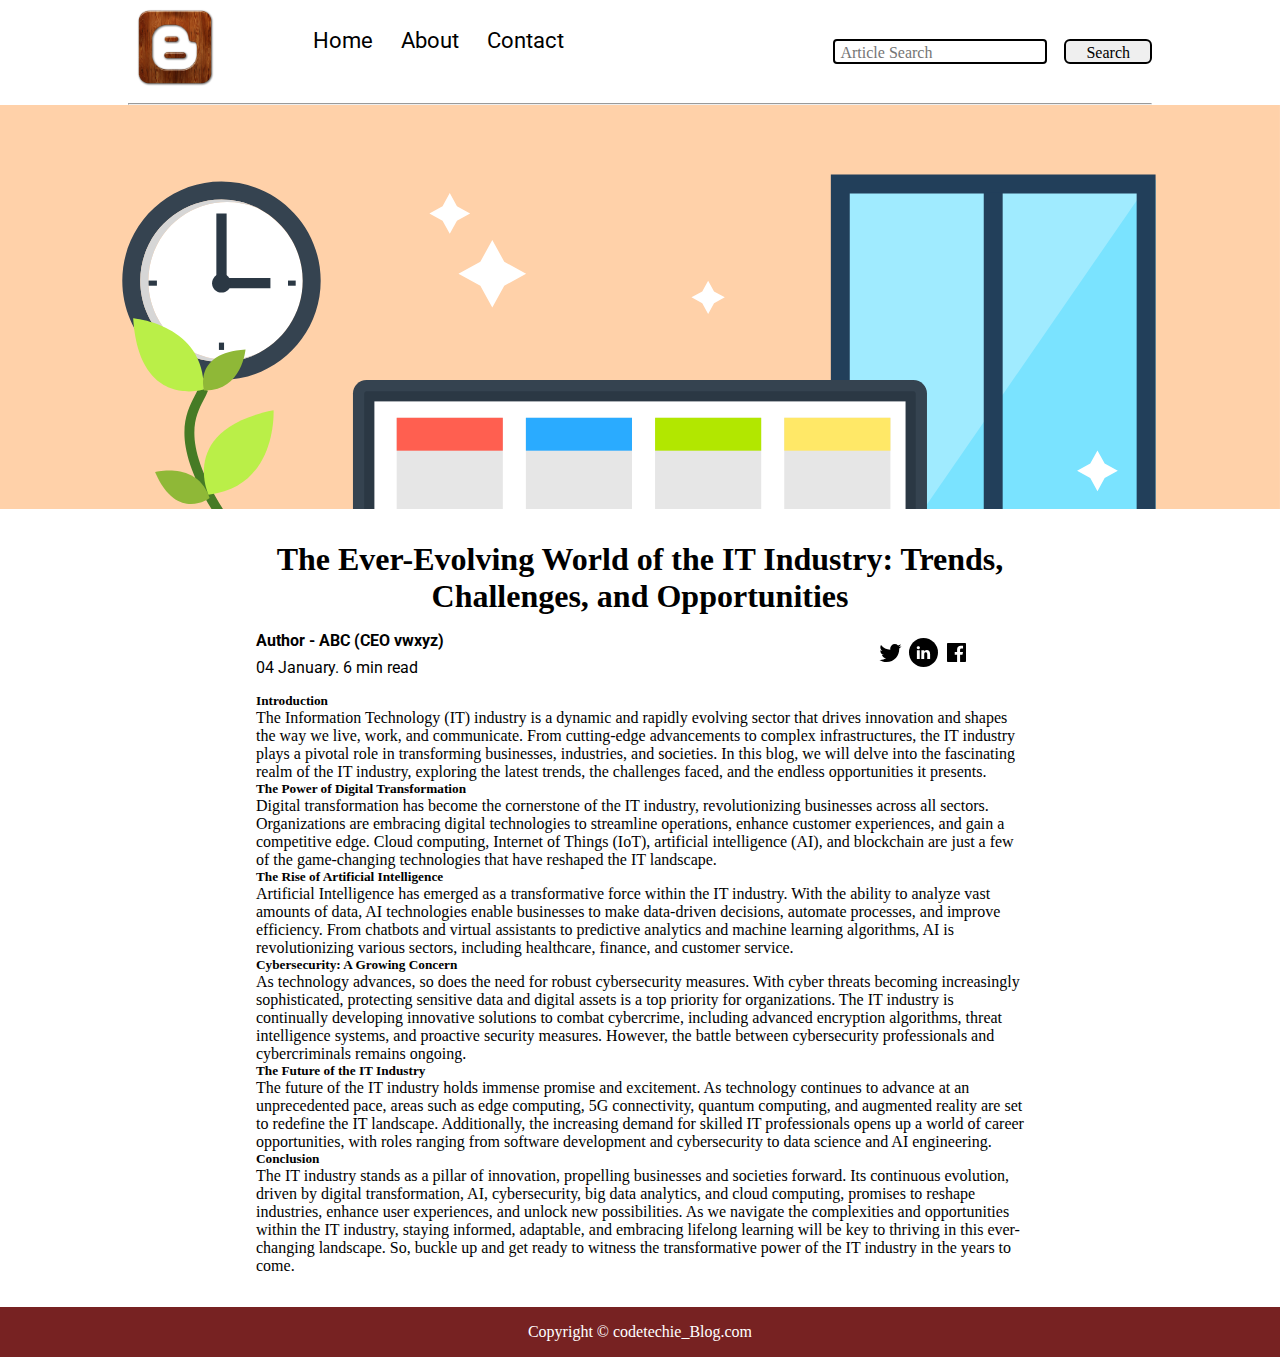
<file: blog.html>
<!DOCTYPE html>
<html lang="en">
<head>
    <meta charset="UTF-8">
    <meta name="viewport" content="width=device-width, initial-scale=1.0">
    <link rel="stylesheet" href="style.css">
    <link rel="stylesheet" href="utils.css">
    <link rel="stylesheet" href="blogpost.css">
    <link rel="stylesheet" href="mobile.css">
    <title>MyBlog</title>
</head>
<body>
    <nav class="navigation max-width-1 m-auto">
        <div class="nav-left">
            <a href="/">
                <span><img src="pngwing.com.png" width="94px" alt=""></span>
            </a>
            <ul>
                <li><a href="/index.html">Home</a></li>
                <li><a href="#">About</a></li>
                <li><a href="/contact.html">Contact</a></li>
            </ul>
        </div>
        <div class="nav-right">
            <form action="/search.html" method="get">
                <input class="form-input" type="text" name="query" placeholder="Article Search">
                <button class="btn">Search</button>
            </form>

        </div>

    </nav>
    <div class="max-width-1 m-auto">
        <hr>
    </div>
    <div class="post-img">
        <img src="11.svg" alt="">
    </div>
    <div class="m-auto blog-post-content max-width-2 m-auto my-2">
        <h1 class="font1">The Ever-Evolving World of the IT Industry: Trends, Challenges, and Opportunities</h1>
        <div class="blogpost-meta">
            <div class="author-info">
                <div>
                <b>
                  Author - ABC (CEO vwxyz)
                </b>
                </div>
                <div>04 January. 6 min read</div>
            </div>
            <div class="social">
                <svg width="29" height="29" class="hk"><path d="M22.05 7.54a4.47 4.47 0 0 0-3.3-1.46 4.53 4.53 0 0 0-4.53 4.53c0 .35.04.7.08 1.05A12.9 12.9 0 0 1 5 6.89a5.1 5.1 0 0 0-.65 2.26c.03 1.6.83 2.99 2.02 3.79a4.3 4.3 0 0 1-2.02-.57v.08a4.55 4.55 0 0 0 3.63 4.44c-.4.08-.8.13-1.21.16l-.81-.08a4.54 4.54 0 0 0 4.2 3.15 9.56 9.56 0 0 1-5.66 1.94l-1.05-.08c2 1.27 4.38 2.02 6.94 2.02 8.3 0 12.86-6.9 12.84-12.85.02-.24 0-.43 0-.65a8.68 8.68 0 0 0 2.26-2.34c-.82.38-1.7.62-2.6.72a4.37 4.37 0 0 0 1.95-2.51c-.84.53-1.81.9-2.83 1.13z"></path></svg>

                <svg style="background: black;
                border-radius: 21px;" width="29" height="29" viewBox="0 0 29 29" fill="none" class="hk"><path d="M5 6.36C5 5.61 5.63 5 6.4 5h16.2c.77 0 1.4.61 1.4 1.36v16.28c0 .75-.63 1.36-1.4 1.36H6.4c-.77 0-1.4-.6-1.4-1.36V6.36z"></path><path fill-rule="evenodd" clip-rule="evenodd" d="M10.76 20.9v-8.57H7.89v8.58h2.87zm-1.44-9.75c1 0 1.63-.65 1.63-1.48-.02-.84-.62-1.48-1.6-1.48-.99 0-1.63.64-1.63 1.48 0 .83.62 1.48 1.59 1.48h.01zM12.35 20.9h2.87v-4.79c0-.25.02-.5.1-.7.2-.5.67-1.04 1.46-1.04 1.04 0 1.46.8 1.46 1.95v4.59h2.87v-4.92c0-2.64-1.42-3.87-3.3-3.87-1.55 0-2.23.86-2.61 1.45h.02v-1.24h-2.87c.04.8 0 8.58 0 8.58z" fill="#fff"></path></svg>

                <svg width="29" height="29" class="hk"><path d="M23.2 5H5.8a.8.8 0 0 0-.8.8V23.2c0 .44.35.8.8.8h9.3v-7.13h-2.38V13.9h2.38v-2.38c0-2.45 1.55-3.66 3.74-3.66 1.05 0 1.95.08 2.2.11v2.57h-1.5c-1.2 0-1.48.57-1.48 1.4v1.96h2.97l-.6 2.97h-2.37l.05 7.12h5.1a.8.8 0 0 0 .79-.8V5.8a.8.8 0 0 0-.8-.79"></path></svg>

            </div>
        </div>
         <p class="font1"><h5>Introduction</h5>

            The Information Technology (IT) industry is a dynamic and rapidly evolving sector that drives innovation and shapes the way we live, work, and communicate. From cutting-edge advancements to complex infrastructures, the IT industry plays a pivotal role in transforming businesses, industries, and societies. In this blog, we will delve into the fascinating realm of the IT industry, exploring the latest trends, the challenges faced, and the endless opportunities it presents.<br>
            
            <h5>The Power of Digital Transformation</h5>
            
            Digital transformation has become the cornerstone of the IT industry, revolutionizing businesses across all sectors. Organizations are embracing digital technologies to streamline operations, enhance customer experiences, and gain a competitive edge. Cloud computing, Internet of Things (IoT), artificial intelligence (AI), and blockchain are just a few of the game-changing technologies that have reshaped the IT landscape.<br>
            
            <h5>The Rise of Artificial Intelligence</h5>
            
            Artificial Intelligence has emerged as a transformative force within the IT industry. With the ability to analyze vast amounts of data, AI technologies enable businesses to make data-driven decisions, automate processes, and improve efficiency. From chatbots and virtual assistants to predictive analytics and machine learning algorithms, AI is revolutionizing various sectors, including healthcare, finance, and customer service.<br>
            
            <h5>Cybersecurity: A Growing Concern</h5>
            
            As technology advances, so does the need for robust cybersecurity measures. With cyber threats becoming increasingly sophisticated, protecting sensitive data and digital assets is a top priority for organizations. The IT industry is continually developing innovative solutions to combat cybercrime, including advanced encryption algorithms, threat intelligence systems, and proactive security measures. However, the battle between cybersecurity professionals and cybercriminals remains ongoing.<br>
            
           <h5> The Future of the IT Industry</h5>
            
            The future of the IT industry holds immense promise and excitement. As technology continues to advance at an unprecedented pace, areas such as edge computing, 5G connectivity, quantum computing, and augmented reality are set to redefine the IT landscape. Additionally, the increasing demand for skilled IT professionals opens up a world of career opportunities, with roles ranging from software development and cybersecurity to data science and AI engineering.<br>
            
            <h5>Conclusion</h5>
                   
            The IT industry stands as a pillar of innovation, propelling businesses and societies forward. Its continuous evolution, driven by digital transformation, AI, cybersecurity, big data analytics, and cloud computing, promises to reshape industries, enhance user experiences, and unlock new possibilities. As we navigate the complexities and opportunities within the IT industry, staying informed, adaptable, and embracing lifelong learning will be key to thriving in this ever-changing landscape. So, buckle up and get ready to witness the transformative power of the IT industry in the years to come.</p>
         </div>
   

    <div class="footer">
        <p>Copyright &copy; codetechie_Blog.com </p>
    </div>
</body>
</html>
</file>
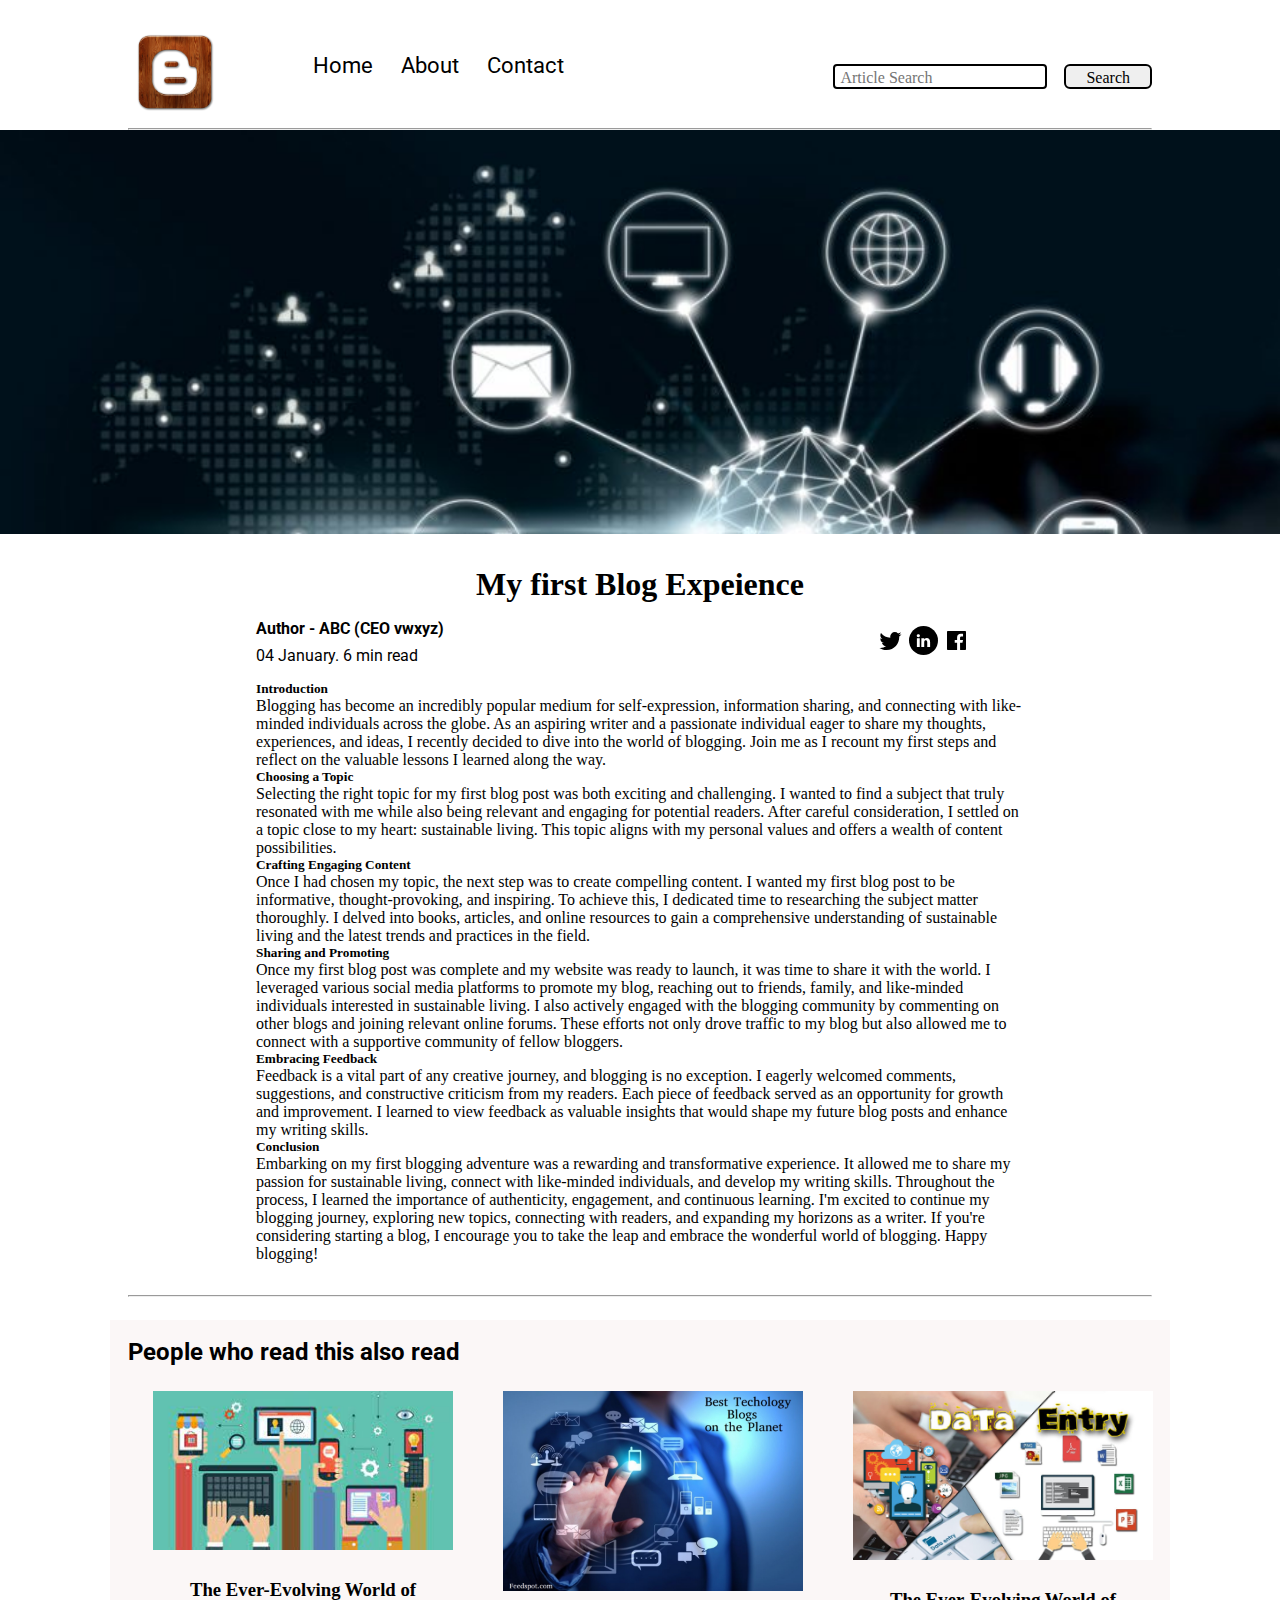
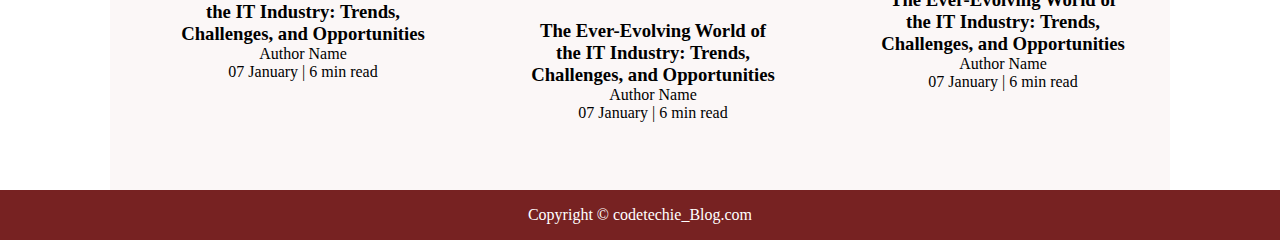
<file: blogpost.html>
<!DOCTYPE html>
<html lang="en">
<head>
    <meta charset="UTF-8">
    <meta name="viewport" content="width=device-width, initial-scale=1.0">
    <link rel="stylesheet" href="utils.css">
    <link rel="stylesheet" href="style.css">
    <link rel="stylesheet" href="blogpost.css">
    <link rel="stylesheet" href="mobile.css">
    <title>MyBlog</title>
</head>
<body>
    <nav class="navigation max-width-1 m-auto">
        <div class="nav-left">
            <a href="/">
                <span><img src="pngwing.com.png" width="94px" alt=""></span>
            </a>
            <ul>
                <li><a href="index.html">Home</a></li>
                <li><a href="#">About</a></li>
                <li><a href="contact.html">Contact</a></li>
            </ul>
        </div>
        <div class="nav-right">
            <form action="search.html" method="get">
                <input class="form-input" type="text" name="query" placeholder="Article Search">
                <button class="btn">Search</button>
            </form>

        </div>

    </nav>
    <div class="max-width-1 m-auto">
        <hr>
    </div>
    <div class="post-img">
        <img src="Technology-Blog000.jpg" alt="">
    </div>
    <div class="m-auto blog-post-content max-width-2 m-auto my-2">
        <h1 class="font1">My first Blog Expeience</h1>
        <div class="blogpost-meta">
            <div class="author-info">
                <div>
                <b>
                  Author - ABC (CEO vwxyz)
                </b>
                </div>
                <div>04 January. 6 min read</div>
            </div>
            <div class="social">
                <svg width="29" height="29" class="hk"><path d="M22.05 7.54a4.47 4.47 0 0 0-3.3-1.46 4.53 4.53 0 0 0-4.53 4.53c0 .35.04.7.08 1.05A12.9 12.9 0 0 1 5 6.89a5.1 5.1 0 0 0-.65 2.26c.03 1.6.83 2.99 2.02 3.79a4.3 4.3 0 0 1-2.02-.57v.08a4.55 4.55 0 0 0 3.63 4.44c-.4.08-.8.13-1.21.16l-.81-.08a4.54 4.54 0 0 0 4.2 3.15 9.56 9.56 0 0 1-5.66 1.94l-1.05-.08c2 1.27 4.38 2.02 6.94 2.02 8.3 0 12.86-6.9 12.84-12.85.02-.24 0-.43 0-.65a8.68 8.68 0 0 0 2.26-2.34c-.82.38-1.7.62-2.6.72a4.37 4.37 0 0 0 1.95-2.51c-.84.53-1.81.9-2.83 1.13z"></path></svg>

                <svg style="background: black;
                border-radius: 21px;" width="29" height="29" viewBox="0 0 29 29" fill="none" class="hk"><path d="M5 6.36C5 5.61 5.63 5 6.4 5h16.2c.77 0 1.4.61 1.4 1.36v16.28c0 .75-.63 1.36-1.4 1.36H6.4c-.77 0-1.4-.6-1.4-1.36V6.36z"></path><path fill-rule="evenodd" clip-rule="evenodd" d="M10.76 20.9v-8.57H7.89v8.58h2.87zm-1.44-9.75c1 0 1.63-.65 1.63-1.48-.02-.84-.62-1.48-1.6-1.48-.99 0-1.63.64-1.63 1.48 0 .83.62 1.48 1.59 1.48h.01zM12.35 20.9h2.87v-4.79c0-.25.02-.5.1-.7.2-.5.67-1.04 1.46-1.04 1.04 0 1.46.8 1.46 1.95v4.59h2.87v-4.92c0-2.64-1.42-3.87-3.3-3.87-1.55 0-2.23.86-2.61 1.45h.02v-1.24h-2.87c.04.8 0 8.58 0 8.58z" fill="#fff"></path></svg>

                <svg width="29" height="29" class="hk"><path d="M23.2 5H5.8a.8.8 0 0 0-.8.8V23.2c0 .44.35.8.8.8h9.3v-7.13h-2.38V13.9h2.38v-2.38c0-2.45 1.55-3.66 3.74-3.66 1.05 0 1.95.08 2.2.11v2.57h-1.5c-1.2 0-1.48.57-1.48 1.4v1.96h2.97l-.6 2.97h-2.37l.05 7.12h5.1a.8.8 0 0 0 .79-.8V5.8a.8.8 0 0 0-.8-.79"></path></svg>

            </div>
        </div>
         <p class="font1"><h5>Introduction</h5>

            Blogging has become an incredibly popular medium for self-expression, information sharing, and connecting with like-minded individuals across the globe. As an aspiring writer and a passionate individual eager to share my thoughts, experiences, and ideas, I recently decided to dive into the world of blogging. Join me as I recount my first steps and reflect on the valuable lessons I learned along the way.<br>
            
            <h5>Choosing a Topic</h5>
            
            Selecting the right topic for my first blog post was both exciting and challenging. I wanted to find a subject that truly resonated with me while also being relevant and engaging for potential readers. After careful consideration, I settled on a topic close to my heart: sustainable living. This topic aligns with my personal values and offers a wealth of content possibilities.<br>
            
           <h5> Crafting Engaging Content</h5>
            
            Once I had chosen my topic, the next step was to create compelling content. I wanted my first blog post to be informative, thought-provoking, and inspiring. To achieve this, I dedicated time to researching the subject matter thoroughly. I delved into books, articles, and online resources to gain a comprehensive understanding of sustainable living and the latest trends and practices in the field.<br>
                       
            <h5>Sharing and Promoting</h5>
            
            Once my first blog post was complete and my website was ready to launch, it was time to share it with the world. I leveraged various social media platforms to promote my blog, reaching out to friends, family, and like-minded individuals interested in sustainable living. I also actively engaged with the blogging community by commenting on other blogs and joining relevant online forums. These efforts not only drove traffic to my blog but also allowed me to connect with a supportive community of fellow bloggers.<br>
            
            <h5>Embracing Feedback</h5>
            
            Feedback is a vital part of any creative journey, and blogging is no exception. I eagerly welcomed comments, suggestions, and constructive criticism from my readers. Each piece of feedback served as an opportunity for growth and improvement. I learned to view feedback as valuable insights that would shape my future blog posts and enhance my writing skills.<br>
            
           <h5> Conclusion</h5>
            
            Embarking on my first blogging adventure was a rewarding and transformative experience. It allowed me to share my passion for sustainable living, connect with like-minded individuals, and develop my writing skills. Throughout the process, I learned the importance of authenticity, engagement, and continuous learning. I'm excited to continue my blogging journey, exploring new topics, connecting with readers, and expanding my horizons as a writer. If you're considering starting a blog, I encourage you to take the leap and embrace the wonderful world of blogging. Happy blogging!</p>
    </div>

    <div class="max-width-1 m-auto"><hr></div>
    <div class="home-articles max-width-1 m-auto font2">
        <h2>People who read this also read</h2>
        <div class="row">

       
        <div class="home-article more-post">
            <div class="home-article-img">
                <img src="images.jpeg" alt="article">
            </div>
            <div class="home-article-content font1 center">
                <a href="blog.html"><h3>The Ever-Evolving World of the IT Industry: Trends, Challenges, and Opportunities</h3></a>
                
                <div>Author Name</div>
                <span>07 January | 6 min read</span>
            </div>
        </div>
        <div class="home-article more-post">
            <div class="home-article-img">
                <img src="technology.jpeg" alt="article">
            </div>
            <div class="home-article-content font1 center">
                <a href="blog.html"><h3>The Ever-Evolving World of the IT Industry: Trends, Challenges, and Opportunities</h3></a>
                
                <div>Author Name</div>
                <span>07 January | 6 min read</span>
            </div>
        </div>
        <div class="home-article more-post">
            <div class="home-article-img">
                <img src="do-anything-you-want.jpg" alt="article">
            </div>
            <div class="home-article-content font1 center">
                <a href="blog.html"><h3>The Ever-Evolving World of the IT Industry: Trends, Challenges, and Opportunities</h3></a>
                
                <div>Author Name</div>
                <span>07 January | 6 min read</span>
            </div>
        </div>
        
    </div>
    </div>

    <div class="footer">
        <p>Copyright &copy; codetechie_Blog.com </p>
    </div>
</body>
</html>
</file>
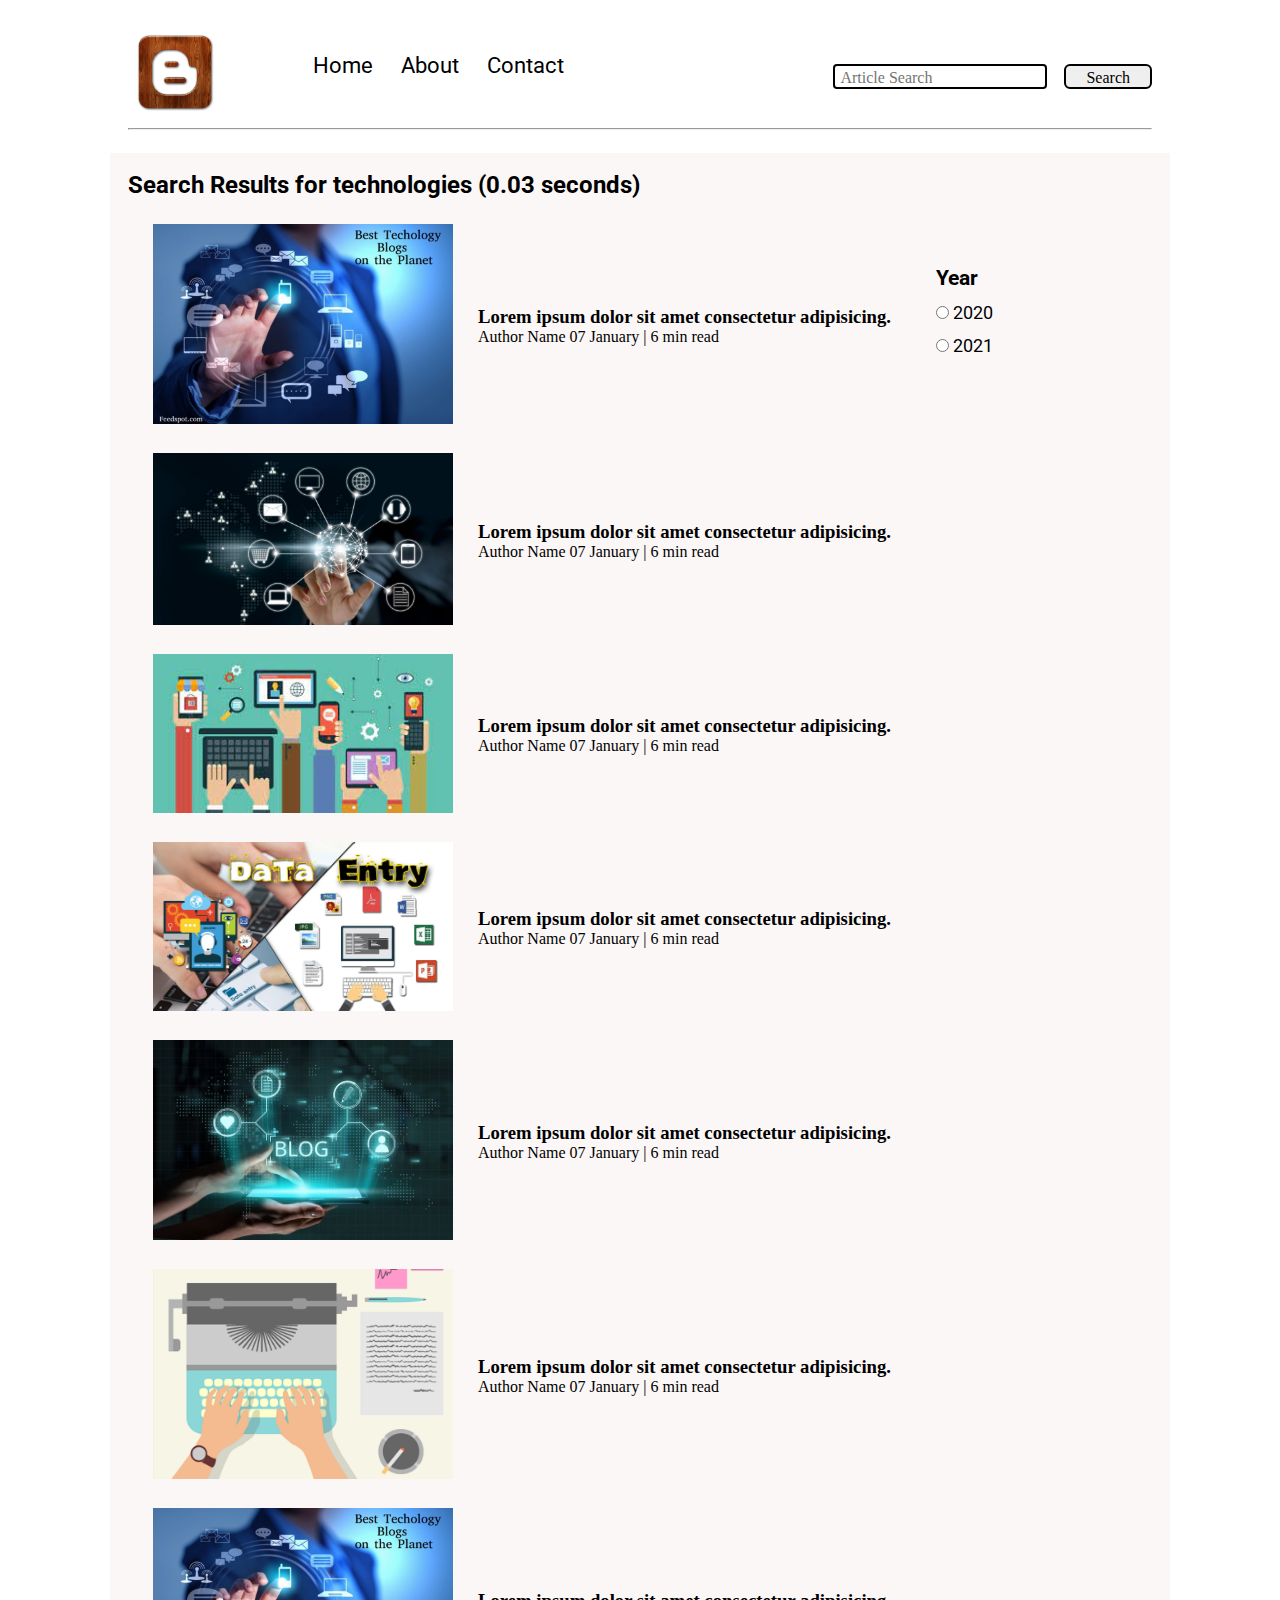
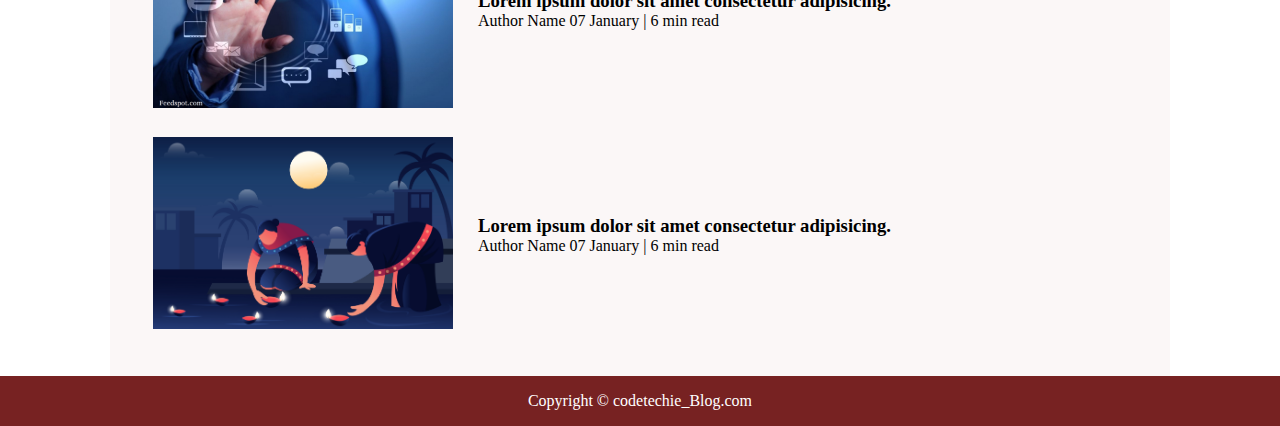
<file: search.html>
<!DOCTYPE html>
<html lang="en">
<head>
    <meta charset="UTF-8">
    <meta name="viewport" content="width=device-width, initial-scale=1.0">
    <link rel="stylesheet" href="utils.css">
    <link rel="stylesheet" href="style.css">
    <link rel="stylesheet" href="mobile.css">
    <title>MyBlog</title>
</head>
<body>
    <nav class="navigation max-width-1 m-auto">
        <div class="nav-left">
            <a href="/">
                <span><img src="pngwing.com.png" width="94px" alt=""></span>
            </a>
            <ul>
                <li><a href="/index.html">Home</a></li>
                <li><a href="#">About</a></li>
                <li><a href="contact.html">Contact</a></li>
            </ul>
        </div>
        <div class="nav-right">
            <form action="search.html" method="get">
                <input class="form-input" type="text" name="query" placeholder="Article Search">
                <button class="btn">Search</button>
            </form>

        </div>

    </nav>
 

    <div class="max-width-1 m-auto"><hr></div>
    <div class="home-articles max-width-1 m-auto font2">
        
        <h2>Search Results for technologies (0.03 seconds)</h2>
        <div class="year-box adjust-year">
            <div>
                <h3>Year </h3>
            </div>
            <div>
                <input type="radio" name="year" id=""> 2020
            </div>
            <div>
                <input type="radio" name="year" id=""> 2021
            </div>
        </div>
        <div class="home-article">
            <div class="home-article-img">
                <img src="technology.jpeg" alt="article">
            </div>
            <div class="home-article-content font1">
                <a href="blogpost.html"><h3>Lorem ipsum dolor sit amet consectetur adipisicing.</h3></a>
                
                <span>Author Name</span>
                <span>07 January | 6 min read</span>
            </div>
        </div>
        <div class="home-article">
            <div class="home-article-img">
                <img src="Technology-Blog000.jpg" alt="article">
            </div>
            <div class="home-article-content font1">
                <a href="blogpost.html"><h3>Lorem ipsum dolor sit amet consectetur adipisicing.</h3></a>
                
                <span>Author Name</span>
                <span>07 January | 6 min read</span>
            </div>
        </div>
        <div class="home-article">
            <div class="home-article-img">
                <img src="images.jpeg" alt="article">
            </div>
            <div class="home-article-content font1">
                <a href="blogpost.html"><h3>Lorem ipsum dolor sit amet consectetur adipisicing.</h3></a>
                
                <span>Author Name</span>
                <span>07 January | 6 min read</span>
            </div>
        </div>
        <div class="home-article">
            <div class="home-article-img">
                <img src="do-anything-you-want.jpg" alt="article">
            </div>
            <div class="home-article-content font1">
                <a href="blogpost.html"><h3>Lorem ipsum dolor sit amet consectetur adipisicing.</h3></a>
                
                <span>Author Name</span>
                <span>07 January | 6 min read</span>
            </div>
        </div>
        <div class="home-article">
            <div class="home-article-img">
                <img src="img3.avif" alt="article">
            </div>
            <div class="home-article-content font1">
                <a href="blogpost.html"><h3>Lorem ipsum dolor sit amet consectetur adipisicing.</h3></a>
                
                <span>Author Name</span>
                <span>07 January | 6 min read</span>
            </div>
        </div>
        <div class="home-article">
            <div class="home-article-img">
                <img src="1.png" alt="article">
            </div>
            <div class="home-article-content font1">
                <a href="blogpost.html"><h3>Lorem ipsum dolor sit amet consectetur adipisicing.</h3></a>
                
                <span>Author Name</span>
                <span>07 January | 6 min read</span>
            </div>
        </div>
        <div class="home-article">
            <div class="home-article-img">
                <img src="technology.jpeg" alt="article">
            </div>
            <div class="home-article-content font1">
                <a href="blogpost.html"><h3>Lorem ipsum dolor sit amet consectetur adipisicing.</h3></a>
                
                <span>Author Name</span>
                <span>07 January | 6 min read</span>
            </div>
        </div>
        <div class="home-article">
            <div class="home-article-img">
                <img src="Vecteezy_Diwali-Illustration_ba1020.jpg" alt="article">
            </div>
            <div class="home-article-content font1">
                <a href="blogpost.html"><h3>Lorem ipsum dolor sit amet consectetur adipisicing.</h3></a>
                
                <span>Author Name</span>
                <span>07 January | 6 min read</span>
            </div>
        </div>
         
    </div>

    <div class="footer">
        <p>Copyright &copy; codetechie_Blog.com </p>
    </div>
</body>
</html>
</file>
<file: style.css>
* {
  margin: 0;
  padding: 0; 
}

.navigation {
  margin-top: 25px;
  font-family: var(--font1);
  /* height: 74px;  */
  display: flex;
  justify-content: space-between;
  align-items: center;
}

.nav-left {
  display: flex;
}

.nav-left span {
  font-size: 35px;
  padding-top: 10px;
}

.nav-left ul {
  display: flex;
  align-items: center;
  margin: 0 77px;
  font-size: 22px;
  padding-bottom: 23px;
}

.nav-left ul li {
  list-style: none;
  margin: 0 14px;
  font-family: var(--font2);
  transition: all 0.3s ease-in-out;
}

.nav-left ul li a {
  text-decoration: none;
  color: black;
}

.nav-left ul li a:hover {
  color: var(--main-bg-color);
  font-weight: bolder;
}

.content {
  height: 100%;
  display: flex;
  margin-top: 32px;
  padding: 9px;
  position: relative;
}

.content::after {
  content: "";
  background-image: url("../img/11.svg");
  position: absolute;
  width: 100%;
  height: inherit;
  opacity: 0.15;
  border-radius: 12px;
}

.content-left {
  font-family: var(--font1);
  display: flex;
  flex-direction: column;
  justify-content: center;
  padding: 49px;
  z-index: 1;
}

.content-right {
  display: flex;
  align-items: center;
  justify-content: center;
}

.content-right img {
  height: 355px;
  border: 2px solid black;
  border-radius: 200px;
}

.home-articles {
  padding: 18px;
  background-color: rgb(248, 239, 239, 0.5);
  margin-top: 23px;
  position: relative;
}

.year-box {
  position: absolute;  
  right: 0px;
  top: 100px;
  width: 234px;
  height: 255px;
  font-size: 18px;
}

.year-box div {
  margin: 12px 0px;
}

.home-article {
  display: flex;
  margin: 25px;
}

.home-article img {
  width: 300px;
}

.home-article-content {
  align-self: center;
  padding: 25px;
}

.home-article-content a {
  text-decoration: none;
  color: black;
}
/* .home-articles{} */
.footer {
  height: 50px;
  background-color: var(--main-bg-color);
  display: flex;
  align-items: center;
  justify-content: center;
  color: white;
  flex-direction: column;
}

.footer a {
  color: white;
}
</file>
<file: utils.css>
@import url("https://fonts.googleapis.com/css2?family=Roboto&display=swap");
@import url("https://fonts.googleapis.com/css2?family=Baloo+Bhaina+2:wght@500&display=swap");
:root { 
  --main-bg-color: rgba(107, 15, 15, 0.92);
  --font1:'Zen Dots', cursive;
  --font2: "Roboto", sans-serif;
}

.center{
  text-align: center
}

.font1 {
  font-family: var(--font1);
}
.font2 {
  font-family: var(--font2);
}

.max-width-1 {
  max-width: 80vw;
}

.max-width-2 {
  max-width: 60vw;
}

.m-auto {
  margin: auto;
}

.mx-1{
  margin-left: 23px;
  margin-right: 23px;
}

.my-2{
  margin-top: 32px;
  margin-bottom: 32px;
}

.btn {
  padding: 0px 20px;
  padding-top: 3px;
  border: 2px solid black;
  border-radius: 6px;
  font-family: var(--font1);
  font-size: 16px;
  cursor: pointer;
  transition: all 0.3s ease-in-out;
}

.btn:hover {
  color: white;
  background: var(--main-bg-color);
}

.form-input {
  padding: 0px 5px;
  padding-top: 3px;
  font-size: 16px;
  border: 2px solid black;
  border-radius: 4px;
  margin: 0 13px;
  font-family: var(--font1);
}

.form-box input, textarea{
  width: 52vw;
  padding: 0px 6px;
  margin: 7px 0;
  font-size: 18px;
  font-family: var(--font1);
  border: 2px solid var(--main-bg-color);
    border-radius: 5px;
}
</file>
<file: blogpost.css>
.post-img{
    height: 404px;
    overflow: hidden; 
}
.post-img img{
    width: 100%;
}
.blog-post-content{
    /* background-color: rebeccapurple; */
}
.blog-post-content h1{
    text-align: center;
}
.blog-post-content p{
    font-size: 18px; 
}

.row{
    display: flex;
}
.more-post{
    flex-direction: column; 
    align-items: center;
}
.blogpost-meta{ 
    display: flex;
    justify-content: space-between;
}

.author-info{
    margin: 12px 0;
}
.author-info div{
    padding: 4px 0px;
    font-family: var(--font2);
}
.social{
    padding-right: 53px;
    align-self: center;
    cursor: pointer;
}
</file>
<file: mobile.css>
@media screen and (max-width: 1200px) {
  .navigation {
    flex-direction: column;
    margin-bottom: 23px;
  }

  .nav-left {
    flex-direction: column;
    text-align: center;
  }

  .content-right {
    display: none;
  }

  .home-article {
    flex-direction: column;
  }

  .home-article-img {
    text-align: center;
  }

  .year-box {
    top: 25px;
    left: 60vw;
    font-size: 11px;
    display: flex;
  }

  .year-box div {
    padding: 0 3px;
    margin: 0;
  }

  .home-article img {
    width: 70vw;
  }
  .form-input {
    width: 50%;
  }
  .form-box input,
  textarea {
    width: 66vw;
  }
  .row {
    flex-direction: column;
  }
  .social {
    padding: 0;
  }
  .post-img {
    height: auto;
  }
  .adjust-year {
    position: static;
    height: auto;
    padding: 12px 0px;
    display: flex;
    justify-content: flex-end;
    width: 100%;
  }
}
</file>
